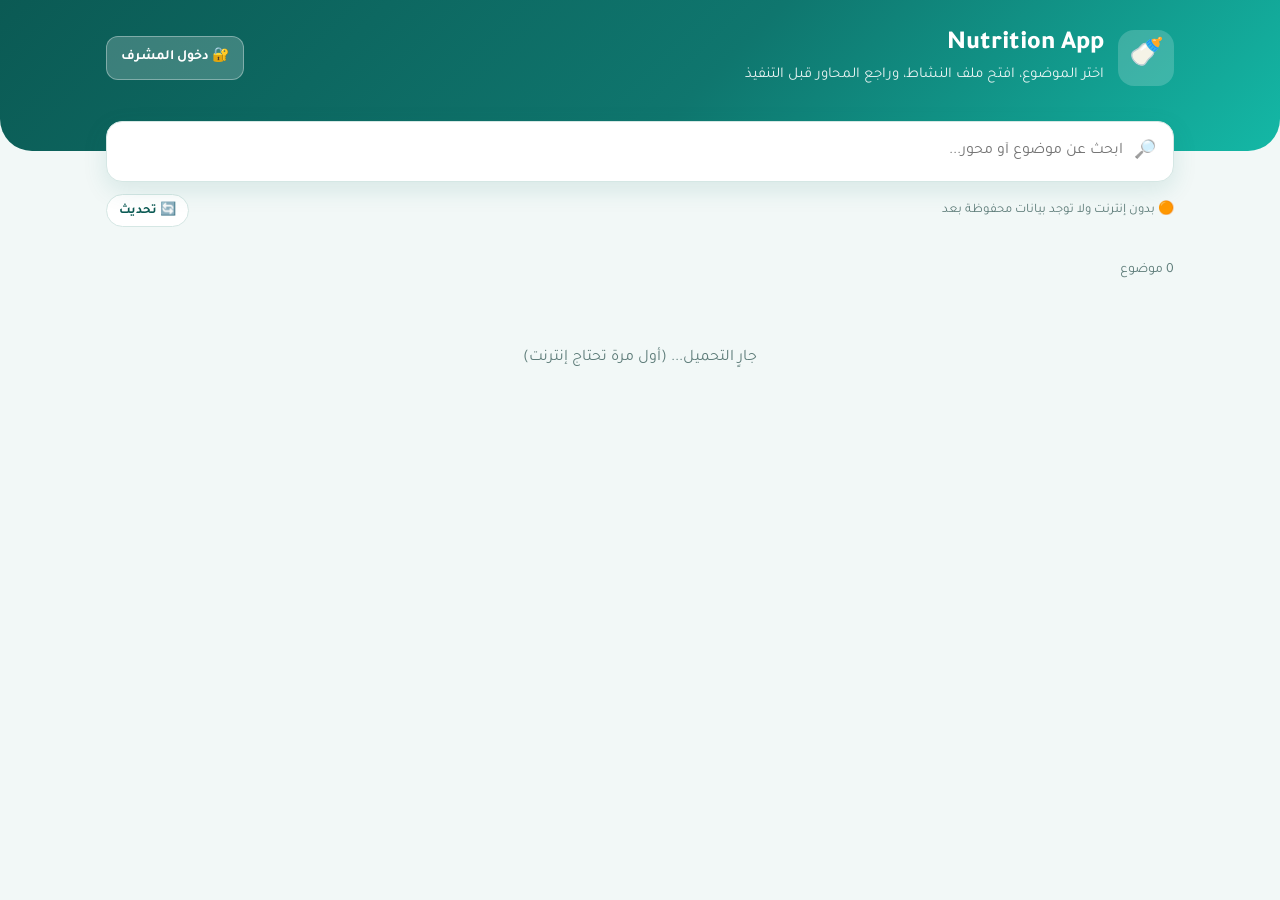
<file: index.html>
<!DOCTYPE html>
<html lang="ar" dir="rtl">
<head>
<meta charset="utf-8">
<meta name="viewport" content="width=device-width,initial-scale=1,viewport-fit=cover">
<title>Nutrition App</title>
<meta name="theme-color" content="#0F766E">
<link rel="manifest" href="manifest.webmanifest">
<link rel="icon" href="icon.svg" type="image/svg+xml">
<link rel="apple-touch-icon" href="icon.svg">
<link rel="preconnect" href="https://fonts.googleapis.com">
<link href="https://fonts.googleapis.com/css2?family=Tajawal:wght@400;500;700;800&display=swap" rel="stylesheet">
<link rel="stylesheet" href="style.css">
</head>
<body>
<div class="hero"><div class="wrap">
  <div class="row">
    <div class="logo">🍼</div>
    <div>
      <h1>Nutrition App</h1>
      <p>اختر الموضوع، افتح ملف النشاط، وراجع المحاور قبل التنفيذ</p>
    </div>
    <a class="adminlink" href="admin.html">🔐 دخول المشرف</a>
  </div>
</div></div>

<div class="wrap">
  <div class="search"><span>🔎</span><input id="q" type="search" placeholder="ابحث عن موضوع أو محور..." autocomplete="off"></div>
  <div class="syncbar">
    <span class="st" id="st"></span>
    <button class="pill" id="refresh">🔄 تحديث</button>
    <button class="pill" id="install" hidden>📲 تثبيت التطبيق</button>
  </div>
  <div class="hint2" id="iosHint" hidden>للتثبيت على الآيفون: اضغط زر المشاركة ثم «إضافة إلى الشاشة الرئيسية».</div>
  <div class="chips" id="chips"></div>
  <div class="count" id="count"></div>
  <div id="list" class="grid"><div class="loading" style="grid-column:1/-1">جارٍ تحميل المواضيع...</div></div>
</div>

<div class="lb" id="lb"><button class="x lbx" onclick="lbClose()">✕</button><button class="lbn lbp" onclick="lbStep(1)">‹</button><img id="lbImg" alt=""><button class="lbn lbq" onclick="lbStep(-1)">›</button></div>

<script src="shared.js"></script>
<script src="app.js"></script>
</body>
</html>
</file>
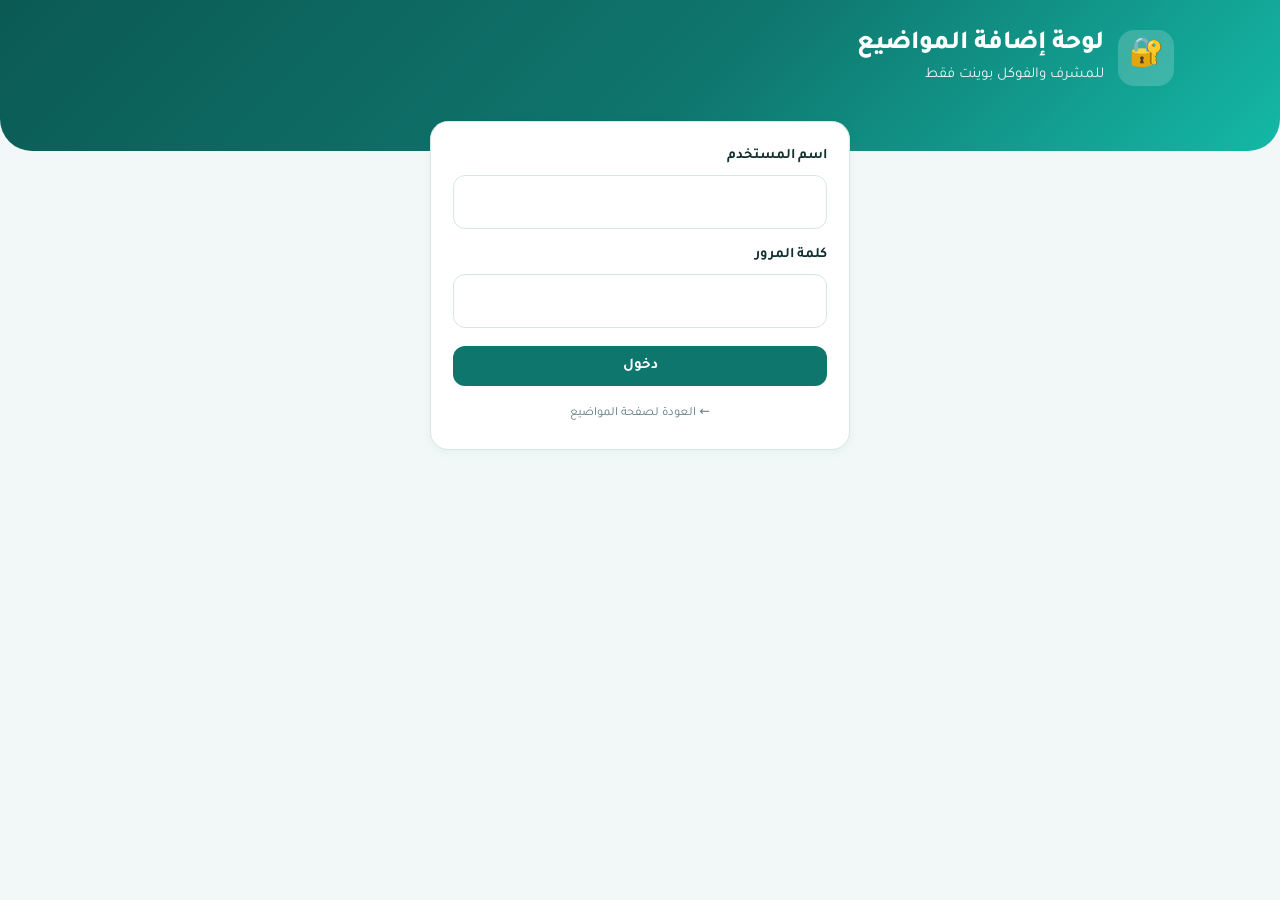
<file: admin.html>
<!DOCTYPE html>
<html lang="ar" dir="rtl">
<head>
<meta charset="utf-8">
<meta name="viewport" content="width=device-width,initial-scale=1,viewport-fit=cover">
<title>لوحة الإضافة - Nutrition App</title>
<meta name="theme-color" content="#0F766E">
<link rel="manifest" href="manifest.webmanifest">
<link rel="icon" href="icon.svg" type="image/svg+xml">
<link rel="preconnect" href="https://fonts.googleapis.com">
<link href="https://fonts.googleapis.com/css2?family=Tajawal:wght@400;500;700;800&display=swap" rel="stylesheet">
<link rel="stylesheet" href="style.css">
</head>
<body>
<div class="hero"><div class="wrap">
  <div class="row">
    <div class="logo">🔐</div>
    <div><h1>لوحة إضافة المواضيع</h1><p>للمشرف والفوكل بوينت فقط</p></div>
  </div>
</div></div>

<div class="wrap">
  <div id="loginBox" class="panel login">
    <label style="margin-top:0">اسم المستخدم</label>
    <input type="text" id="u" autocomplete="username" autocapitalize="off">
    <label>كلمة المرور</label>
    <input type="password" id="p" autocomplete="current-password">
    <button class="btn primary" id="loginBtn" style="width:100%;margin-top:18px">دخول</button>
    <div class="msg" id="loginMsg"></div>
    <div style="text-align:center;margin-top:14px"><a href="index.html" class="meta">← العودة لصفحة المواضيع</a></div>
  </div>

  <div id="app" style="display:none">
    <div class="bar2">
      <div class="who" id="who"></div>
      <a class="btn ghost" style="flex:none" href="index.html">عرض الموقع</a>
      <button class="btn danger" style="flex:none" id="logoutBtn">خروج</button>
    </div>

    <div class="two">
      <div class="panel" id="formPanel">
        <h3 id="formTitle" style="font-size:19px">➕ إضافة موضوع جديد</h3>
        <label>القسم</label>
        <select id="section"></select>
        <details class="sec"><summary>➕ إضافة قسم جديد</summary>
          <input type="text" id="newSecName" placeholder="اسم القسم" style="margin-top:10px">
          <input type="text" id="newSecIcon" placeholder="أيقونة (إيموجي) مثل 🍼" style="margin-top:8px">
          <button class="btn ghost" id="addSecBtn" style="width:100%;margin-top:10px">حفظ القسم</button>
        </details>
        <label>عنوان الموضوع</label>
        <input type="text" id="title">
        <label>تاريخ الموضوع</label>
        <input type="date" id="actDate">
        <label>محاور الموضوع (وصف)</label>
        <textarea id="axes" placeholder="اكتب كل محور في سطر مستقل"></textarea>
        <div class="hint">كل سطر = محور. الترقيم يُضاف تلقائياً، لا حاجة لكتابة 1 و2 و3.</div>
        <label>ملف الموضوع (PDF)</label>
        <div class="file" id="fileBox" onclick="document.getElementById('file').click()">اضغط لاختيار ملف PDF (حتى 20 ميغابايت)</div>
        <input type="file" id="file" accept="application/pdf,.pdf" style="display:none">
        <div class="hint" id="fileHint"></div>
        <label>صور الموضوع (حتى 5 صور)</label>
        <div class="file" id="imgBox" onclick="document.getElementById('imgs').click()">اضغط لاختيار الصور (JPG / PNG)</div>
        <input type="file" id="imgs" accept="image/*" multiple style="display:none">
        <div class="pvs" id="pvs"></div>
        <div style="display:flex;gap:8px;margin-top:18px">
          <button class="btn primary" id="saveBtn">حفظ ونشر</button>
          <button class="btn ghost" id="cancelBtn" style="display:none">إلغاء التعديل</button>
        </div>
        <div class="msg" id="msg"></div>
      </div>

      <div class="panel" id="listPanel">
        <h3 style="font-size:19px;margin-bottom:6px">📚 المواضيع المنشورة</h3>
        <div id="items"><div class="loading">جارٍ التحميل...</div></div>
      </div>
    </div>
    <div class="tabbar" id="tabbar"><button id="tabAdd" class="on" onclick="setTab('add')">➕ إضافة موضوع</button><button id="tabList" onclick="setTab('list')">📚 المنشورة</button></div>
  </div>
</div>

<script src="shared.js"></script>
<script src="admin.js"></script>
</body>
</html>
</file>
<file: style.css>
:root{--primary:#0F766E;--primary-dark:#0B5A54;--primary-light:#14B8A6;--soft:#E3F3F0;--bg:#F2F8F7;--card:#FFFFFF;--text:#12302E;--muted:#5F7D7A;--line:#D5E7E4;--danger:#C0392B;--radius:18px}
*{box-sizing:border-box;margin:0;padding:0}
html{-webkit-text-size-adjust:100%}
body{font-family:'Tajawal',system-ui,sans-serif;background:var(--bg);color:var(--text);direction:rtl;line-height:1.7;min-height:100vh}
a{color:inherit;text-decoration:none}
button{font-family:inherit;cursor:pointer;border:0}
[hidden]{display:none!important}
.wrap{max-width:1100px;margin:0 auto;padding:0 16px}
.hero{background:linear-gradient(135deg,var(--primary-dark),var(--primary) 55%,var(--primary-light));color:#fff;padding:28px 0 64px;border-radius:0 0 32px 32px}
.hero .row{display:flex;align-items:center;gap:14px}
.hero .row>div:nth-child(2){flex:1;min-width:0}
.logo{width:56px;height:56px;border-radius:16px;background:rgba(255,255,255,.18);display:grid;place-items:center;font-size:28px;flex:none}
.hero h1{font-size:26px;font-weight:800;line-height:1.3}
.hero p{opacity:.9;font-size:15px}
.adminlink{margin-right:auto;flex:none;background:rgba(255,255,255,.2);color:#fff;border:1px solid rgba(255,255,255,.35);border-radius:12px;padding:9px 14px;font-weight:700;font-size:14px;white-space:nowrap}
.adminlink:hover{background:rgba(255,255,255,.32)}
.search{margin-top:-30px;position:relative}
.search input{width:100%;padding:16px 50px 16px 18px;border-radius:16px;border:1px solid var(--line);font:inherit;font-size:16px;background:#fff;box-shadow:0 8px 24px rgba(15,118,110,.12);outline:none}
.search input:focus{border-color:var(--primary)}
.search span{position:absolute;right:18px;top:50%;transform:translateY(-50%);font-size:18px;opacity:.6}
.syncbar{display:flex;align-items:center;gap:8px;flex-wrap:wrap;margin-top:12px;font-size:13px;color:var(--muted)}
.syncbar .st{flex:1;min-width:180px}
.pill{background:#fff;border:1px solid var(--line);color:var(--primary-dark);border-radius:999px;padding:6px 12px;font-weight:700;font-size:13px}
.hint2{font-size:12.5px;color:var(--muted);margin-top:6px}
.chips{display:flex;gap:8px;flex-wrap:wrap;margin:14px 0 0}
.chip{padding:9px 16px;border-radius:999px;background:#fff;border:1px solid var(--line);color:var(--primary-dark);font-weight:700;font-size:14.5px}
.chip.on{background:var(--primary);color:#fff;border-color:var(--primary)}
.count{margin:18px 0 12px;color:var(--muted);font-size:14px}
.grid{display:grid;grid-template-columns:repeat(auto-fill,minmax(310px,1fr));gap:16px;padding-bottom:40px}
.card{background:var(--card);border:1px solid var(--line);border-radius:var(--radius);padding:18px;display:flex;flex-direction:column;gap:12px;box-shadow:0 2px 10px rgba(15,118,110,.06)}
.card .top{display:flex;gap:12px;align-items:flex-start}
.badge{width:42px;height:42px;border-radius:12px;background:var(--soft);color:var(--primary);display:grid;place-items:center;font-weight:800;flex:none}
.card h3{font-size:18px;font-weight:800;line-height:1.45}
.meta{font-size:12.5px;color:var(--muted)}
.by{font-size:13px;color:var(--primary-dark);font-weight:700;margin-top:2px}
.thumbs{display:grid;grid-template-columns:repeat(5,1fr);gap:6px}
.thumbs img{width:100%;aspect-ratio:1;object-fit:cover;border-radius:10px;cursor:pointer;background:var(--soft)}
.axes{list-style:none;display:flex;flex-direction:column;gap:6px;counter-reset:ax}
.axes li{counter-increment:ax;display:flex;gap:9px;font-size:14.5px;align-items:flex-start}
.axes li::before{content:counter(ax);flex:none;width:22px;height:22px;border-radius:50%;background:var(--primary);color:#fff;font-size:12px;font-weight:700;display:grid;place-items:center;margin-top:3px}
.axes li.hide{display:none}
.more{background:none;color:var(--primary);font-weight:700;font-size:13.5px;text-align:right;padding:0}
.actions{display:flex;gap:8px;margin-top:auto;padding-top:4px}
.btn{flex:1;padding:11px 14px;border-radius:12px;font-size:15px;font-weight:700;text-align:center;display:inline-block}
.btn.primary{background:var(--primary);color:#fff}
.btn.primary:hover{background:var(--primary-dark)}
.btn.ghost{background:var(--soft);color:var(--primary-dark)}
.btn.ghost:hover{background:#d3ece8}
.btn.danger{background:#FDECEA;color:var(--danger)}
.btn:disabled{opacity:.55;cursor:wait}
.empty,.loading{text-align:center;color:var(--muted);padding:50px 10px}
.toast{position:fixed;left:50%;bottom:90px;transform:translateX(-50%);background:#12302E;color:#fff;padding:11px 18px;border-radius:14px;font-size:14.5px;z-index:90;max-width:90vw;text-align:center}
.lb{position:fixed;inset:0;background:rgba(5,25,23,.88);display:none;align-items:center;justify-content:center;z-index:60;padding:12px}
.lb.on{display:flex}
.lb img{max-width:100%;max-height:92vh;border-radius:12px}
.x{background:var(--soft);color:var(--primary-dark);width:38px;height:38px;border-radius:12px;font-size:18px}
.lbx{position:absolute;top:14px;left:14px}
.lbn{position:absolute;top:50%;transform:translateY(-50%);width:46px;height:46px;border-radius:50%;background:rgba(255,255,255,.9);color:var(--primary-dark);font-size:26px}
.lbp{left:14px}.lbq{right:14px}
.panel{background:#fff;border:1px solid var(--line);border-radius:var(--radius);padding:22px;box-shadow:0 2px 10px rgba(15,118,110,.06)}
.login{max-width:420px;margin:-30px auto 40px;position:relative}
label{display:block;font-weight:700;font-size:14.5px;margin:14px 0 6px}
input[type=text],input[type=password],input[type=date],textarea,select{width:100%;padding:13px 14px;border:1px solid var(--line);border-radius:12px;font:inherit;font-size:15.5px;background:#fff;outline:none}
textarea{min-height:150px;resize:vertical}
input:focus,textarea:focus,select:focus{border-color:var(--primary)}
.hint{font-size:12.5px;color:var(--muted);margin-top:4px}
.file{border:2px dashed var(--line);border-radius:14px;padding:16px;text-align:center;background:var(--bg);cursor:pointer;color:var(--muted)}
.file.has{border-color:var(--primary);color:var(--primary-dark);background:var(--soft);font-weight:700}
.msg{margin-top:12px;padding:11px 14px;border-radius:12px;font-size:14.5px;display:none}
.msg.err{display:block;background:#FDECEA;color:var(--danger)}
.msg.ok{display:block;background:var(--soft);color:var(--primary-dark)}
.bar2{display:flex;align-items:center;gap:10px;flex-wrap:wrap;margin:-30px 0 18px;position:relative}
.bar2 .who{flex:1;background:#fff;border:1px solid var(--line);border-radius:14px;padding:12px 16px;font-weight:700;box-shadow:0 8px 24px rgba(15,118,110,.12)}
.two{display:grid;grid-template-columns:1fr 1.2fr;gap:18px;align-items:start;padding-bottom:40px}
.row-item{display:flex;gap:10px;align-items:center;padding:12px 0;border-bottom:1px solid var(--line)}
.row-item:last-child{border:0}
.row-item .t{flex:1;font-weight:700}
.row-item .t small{display:block;color:var(--muted);font-weight:400}
.sm{padding:8px 12px;border-radius:10px;font-size:13.5px;font-weight:700}
.tag{display:inline-block;background:var(--soft);color:var(--primary-dark);border-radius:8px;padding:0 8px;font-size:12px;font-weight:700;margin-left:6px}
details.sec{margin-top:14px;background:var(--bg);border:1px dashed var(--line);border-radius:12px;padding:10px 14px}
details.sec summary{cursor:pointer;font-weight:700;color:var(--primary-dark);font-size:14.5px}
.pvs{display:grid;grid-template-columns:repeat(5,1fr);gap:8px;margin-top:10px}
.pv{position:relative}
.pv img{width:100%;aspect-ratio:1;object-fit:cover;border-radius:10px;background:var(--soft)}
.pv button{position:absolute;top:-6px;left:-6px;width:22px;height:22px;border-radius:50%;background:var(--danger);color:#fff;font-size:12px}
.spin{display:inline-block;width:14px;height:14px;border:2px solid #fff;border-top-color:transparent;border-radius:50%;animation:s .7s linear infinite;vertical-align:-2px;margin-left:6px}
@keyframes s{to{transform:rotate(360deg)}}
.tabbar{display:none;position:fixed;bottom:0;left:0;right:0;background:#fff;border-top:1px solid var(--line);z-index:40;padding:6px 8px calc(6px + env(safe-area-inset-bottom));gap:6px;box-shadow:0 -4px 16px rgba(15,118,110,.1)}
.tabbar button{flex:1;padding:11px 8px;border-radius:12px;background:transparent;color:var(--muted);font-weight:700;font-size:14px}
.tabbar button.on{background:var(--soft);color:var(--primary-dark)}
@media (min-width:1100px){.grid{grid-template-columns:repeat(3,1fr)}#formPanel{position:sticky;top:12px}}
@media (max-width:820px){.two{grid-template-columns:1fr}.hero h1{font-size:21px}}
@media (max-width:720px){
  .wrap{padding:0 12px}
  .hero{padding:16px 0 50px;border-radius:0 0 24px 24px}
  .logo{width:44px;height:44px;font-size:22px;border-radius:13px}
  .hero h1{font-size:19px}.hero p{font-size:13px}
  .adminlink{padding:8px 10px;font-size:12.5px}
  .search{position:sticky;top:8px;z-index:20;margin-top:-26px}
  .chips{flex-wrap:nowrap;overflow-x:auto;padding-bottom:4px;-webkit-overflow-scrolling:touch;scrollbar-width:none}
  .chips::-webkit-scrollbar{display:none}
  .chip{flex:none}
  .grid{grid-template-columns:1fr;gap:12px}
  .card{padding:14px}.card h3{font-size:17px}
  .btn{min-height:48px;padding:13px 12px;font-size:16px}
  .sm{min-height:40px;padding:9px 12px}
  input[type=text],input[type=password],input[type=date],textarea,select{font-size:16px}
  .lbn{width:40px;height:40px;font-size:22px}
  .panel{padding:16px;border-radius:16px}
  .two{padding-bottom:96px}
  .bar2{margin-top:-26px}.bar2 .who{flex-basis:100%}.bar2 .btn{flex:1}
  .row-item{flex-wrap:wrap}.row-item .t{flex-basis:100%}
  .tabbar{display:flex}
  body.tab-add #listPanel{display:none}
  body.tab-list #formPanel{display:none}
}
</file>
